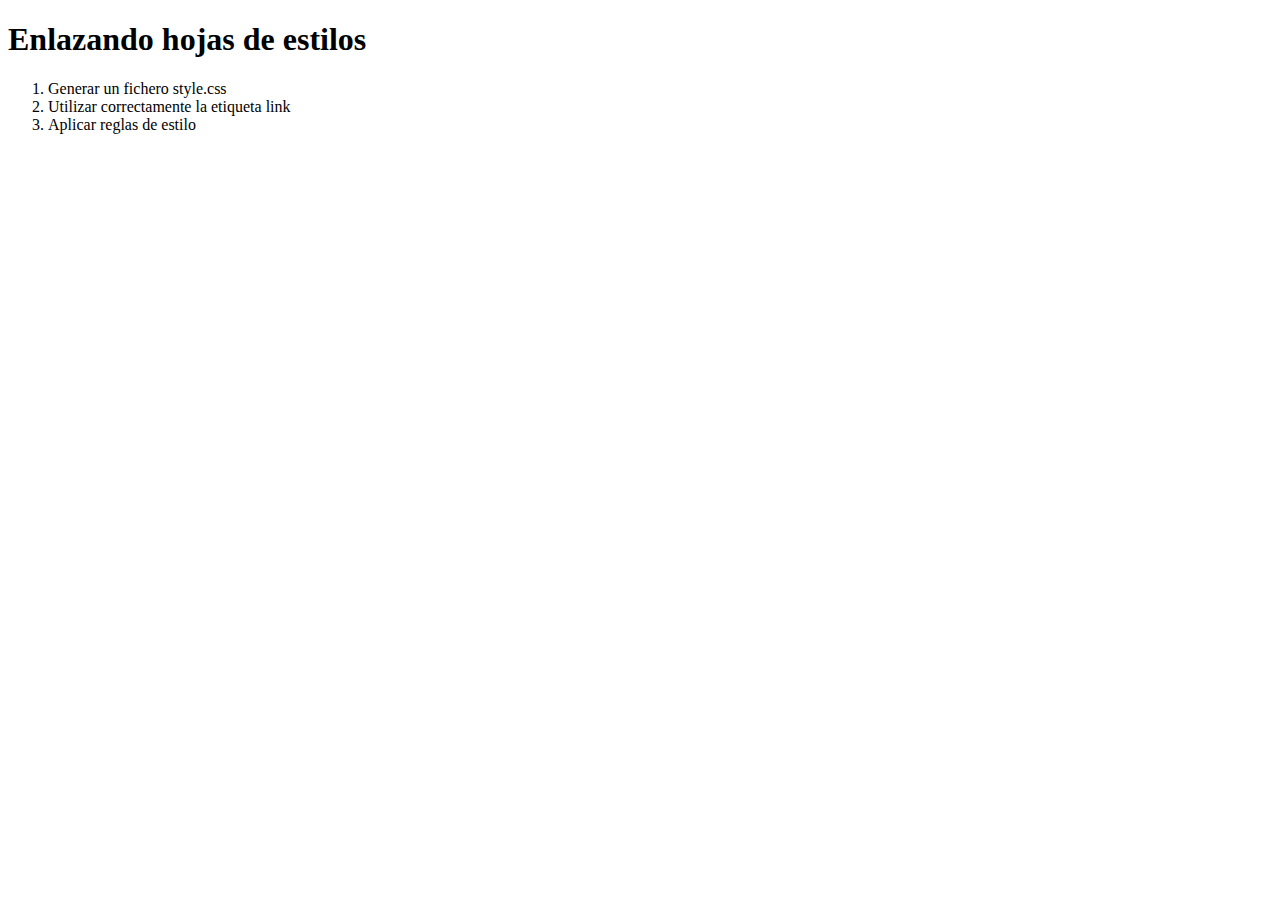
<file: index.html>
<!DOCTYPE html>
<html lang="en">
  <head>
    <meta charset="UTF-8" />
    <meta http-equiv="X-UA-Compatible" content="IE=edge" />
    <meta name="viewport" content="width=device-width, initial-scale=1.0" />



    <!-- ENLAZAR FICHERO CSS -->
    <title>Alexandru Cristian Cucuruzeanu</title>
  </head>
  <body>
    <header>
      <h1>Enlazando hojas de estilos</h1>
    </header>
    <main>
      <ol>
        <li>Generar un fichero style.css</li>
        <li>Utilizar correctamente la etiqueta link</li>
        <li>Aplicar reglas de estilo</li>
      </ol>
    </main>
  </body>
</html>
</file>
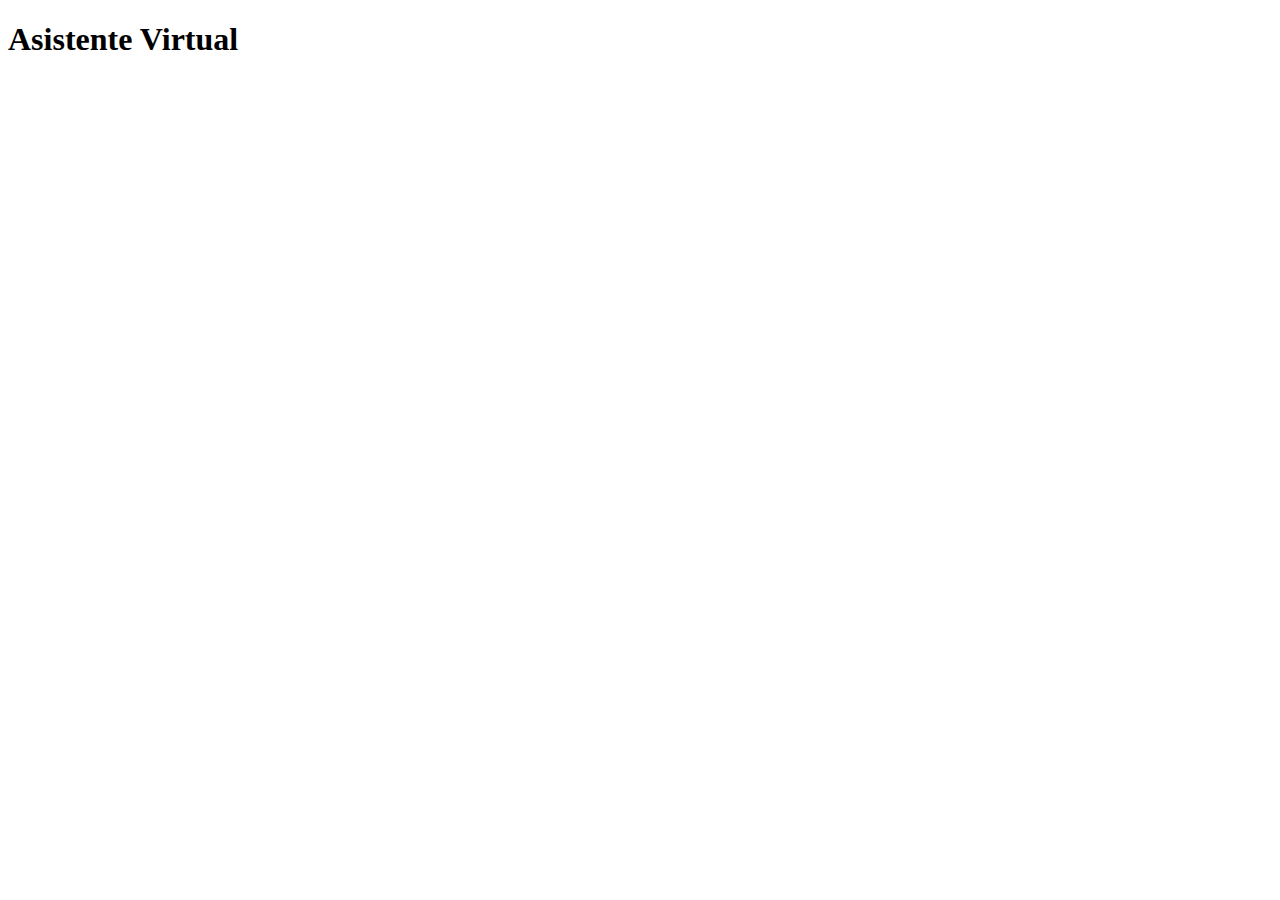
<file: asistenteVirtual/index.html>
<!DOCTYPE html>
<html lang="en">
<head>
    <meta charset="UTF-8">
    <meta name="viewport" content="width=device-width, initial-scale=1.0">
    <title>Asistente</title>
    <script src="prompt.js" defer></script>
</head>
<body>
    <header>
        <h1>Asistente Virtual</h1>
    </header>
</body>
</html>
</file>
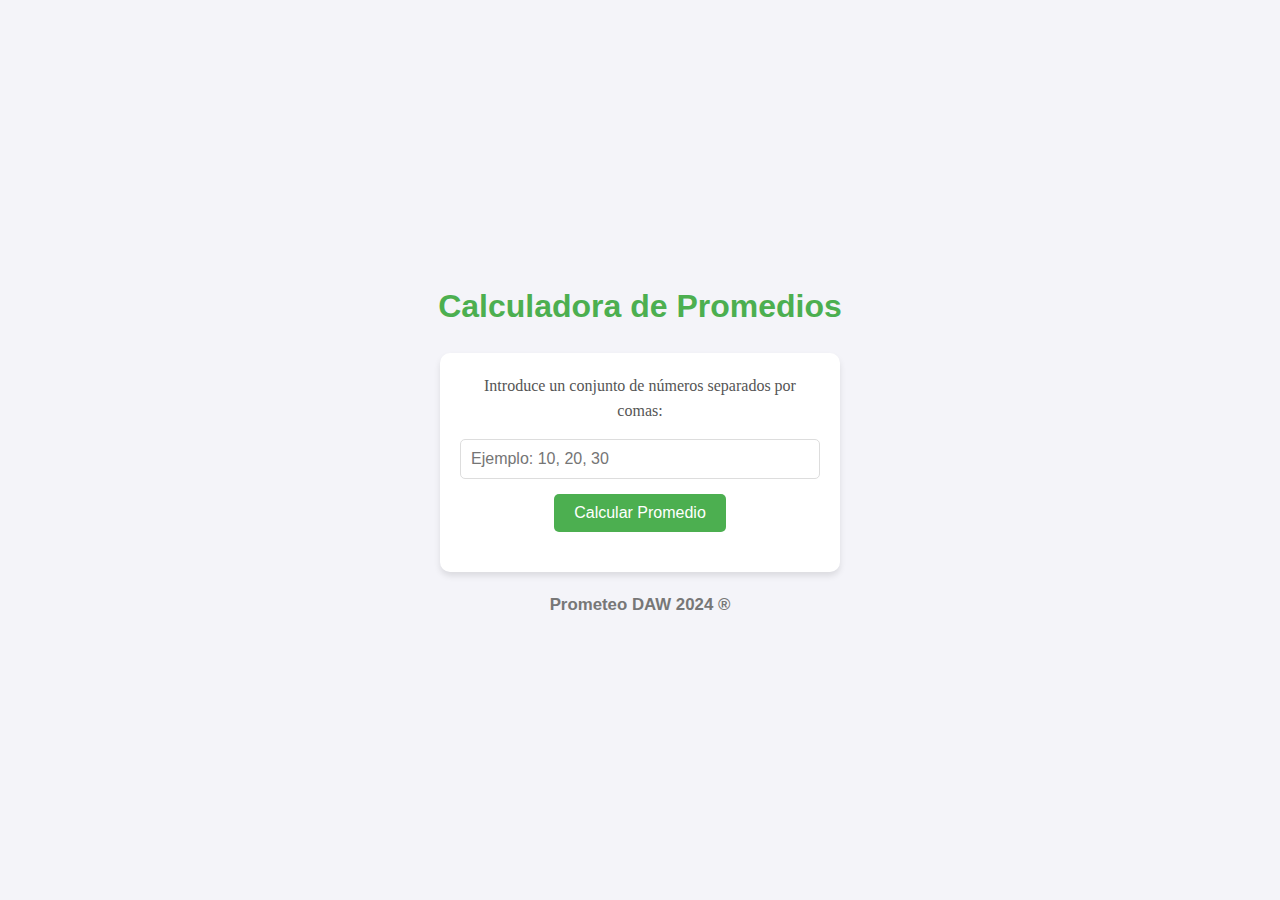
<file: calculadoraPromedio/index.html>
<!DOCTYPE html>
<html lang="es">
<head>
    <meta charset="UTF-8">
    <meta name="viewport" content="width=device-width, initial-scale=1.0">
    <link rel="shortcut icon" href="favicon.ico" type="image/x-icon">
    <title>Calculadora de Promedios</title>
    <link rel="stylesheet" href="style.css">
    <script src="main.js" defer></script>
</head>
<body>
    <header>
        <h1>Calculadora de Promedios</h1>
    </header>
    <main>
        <p>Introduce un conjunto de números separados por comas:</p>
        <input type="text" id="numeros" placeholder="Ejemplo: 10, 20, 30">
        <button type="button" id="calcular">Calcular Promedio</button>
        <p id="resultado"></p>
    </main>
    <footer>
        <h3>Prometeo DAW 2024 ®</h3>
    </footer>
</body>
</html>
</file>
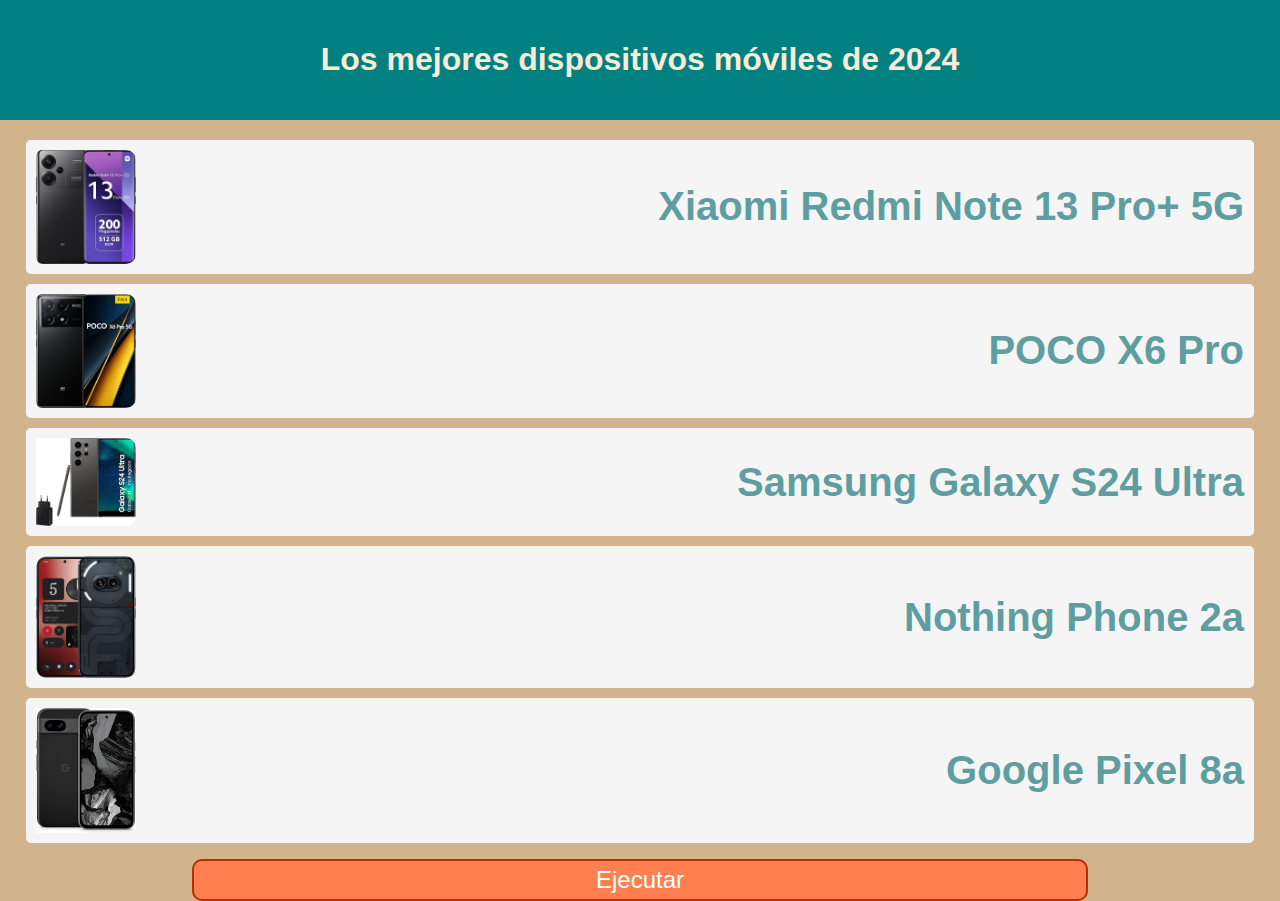
<file: mejoresDispositivos/index.html>
<!DOCTYPE html>
<html lang="en">

<head>
    <meta charset="UTF-8">
    <meta name="viewport" content="width=device-width, initial-scale=1.0">
    <title>ACC Mejores dispositivos</title>
    <link rel="stylesheet" href="style.css">
    <script src="script.js" defer></script>
    <link rel="shortcut icon" href="favicon.png" type="image/x-icon">
</head>

<body>
    <header>
        <h1>Los mejores dispositivos móviles de 2024</h1>
    </header>
    <main>
        <ol id="lista">
            <li class="item">
                <img src="assets/disp1.jpg" alt="Xiaomi Redmi Note 13 Pro+ 5G" />
                <span>Xiaomi Redmi Note 13 Pro+ 5G</span>
            </li>
            <li class="item">
                <img src="assets/disp2.jpg" alt="POCO X6 Pro" />
                <span>POCO X6 Pro</span>
            </li>
            <li class="item">
                <img src="assets/disp3.jpg" alt="Samsung Galaxy S24 Ultra" />
                <span>Samsung Galaxy S24 Ultra</span>
            </li>
            <li class="item">
                <img src="assets/disp4.jpg" alt="Nothing Phone 2a" />
                <span>Nothing Phone 2a</span>
            </li>
            <li class="item">
                <img src="assets/disp5.jpg" alt="Google Pixel 8a" />
                <span>Google Pixel 8a</span>
            </li>
        </ol>
        <button onclick="modificarDOM()">Ejecutar</button>
    </main>
</body>

</html>
</file>
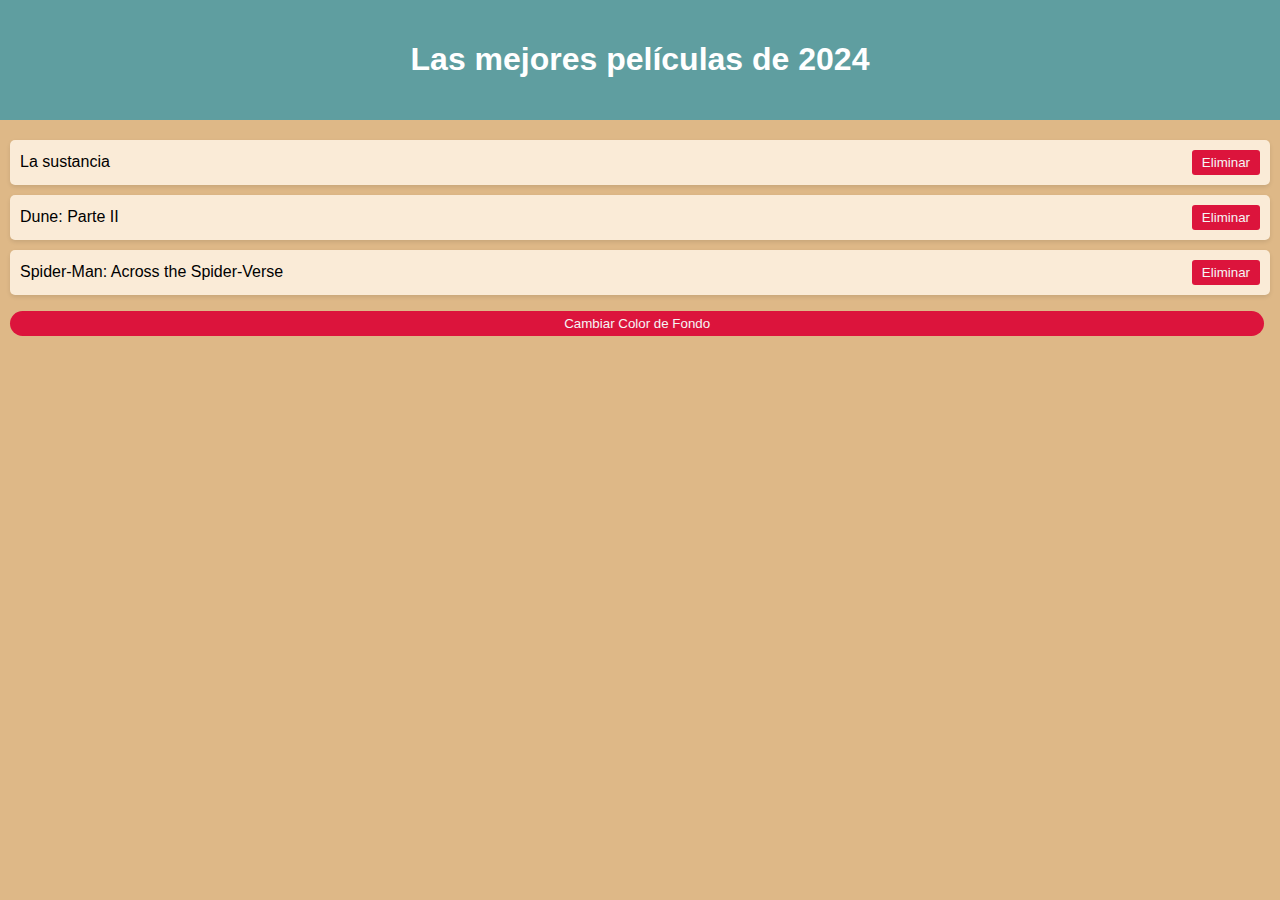
<file: mejoresPeliculas/index.html>
<!DOCTYPE html>
<html lang="en">
<head>
    <meta charset="UTF-8">
    <meta name="viewport" content="width=device-width, initial-scale=1.0">
    <title>Las Mejores Películas de 2024</title>
    <link rel="stylesheet" href="style.css">
</head>
<body>
    <header>
        <h1>Las mejores películas de 2024</h1>
    </header>
    <main>
        <ul id="peliculasLista">
            <li class="peliculaItem">
                <span>La sustancia</span>
                <button onclick="eliminarPelicula(this)">Eliminar</button>
            </li>
            <li class="peliculaItem">
                <span>Dune: Parte II</span>
                <button onclick="eliminarPelicula(this)">Eliminar</button>
            </li>
            <li class="peliculaItem">
                <span>Spider-Man: Across the Spider-Verse</span>
                <button onclick="eliminarPelicula(this)">Eliminar</button>
            </li>
        </ul>
        <button id="cambiarFondo" onclick="cambiarColorFondo()">Cambiar Color de Fondo</button>
    </main>
    <script>
        // Función para eliminar una película
        function eliminarPelicula(boton) {
            console.log("Elemento pasado por parametro: ", boton);

            const elementoPadre = boton.parentElement;

            console.log("Elemento padre: ", elementoPadre);

            elementoPadre.remove();

            console.log("Película eliminada:", elementoPadre.querySelector("span").textContent);
        }

        // Función para cambiar el color de fondo a un color aleatorio
        function cambiarColorFondo() {
            const letras = "0123456789ABCDEF";
            let color = "#";
            for (let i = 0; i < 6; i++) {
                color += letras[Math.floor(Math.random() * 16)];
                console.log("elemento para formar la variable color: ", color);
            }
            console.log(`Color de fondo cambiado a: ${color}`);
            //document.body.style.backgroundColor = color;
            document.body.style =`background-color: ${color}`;
        }
    </script>
</body>
</html>
</file>
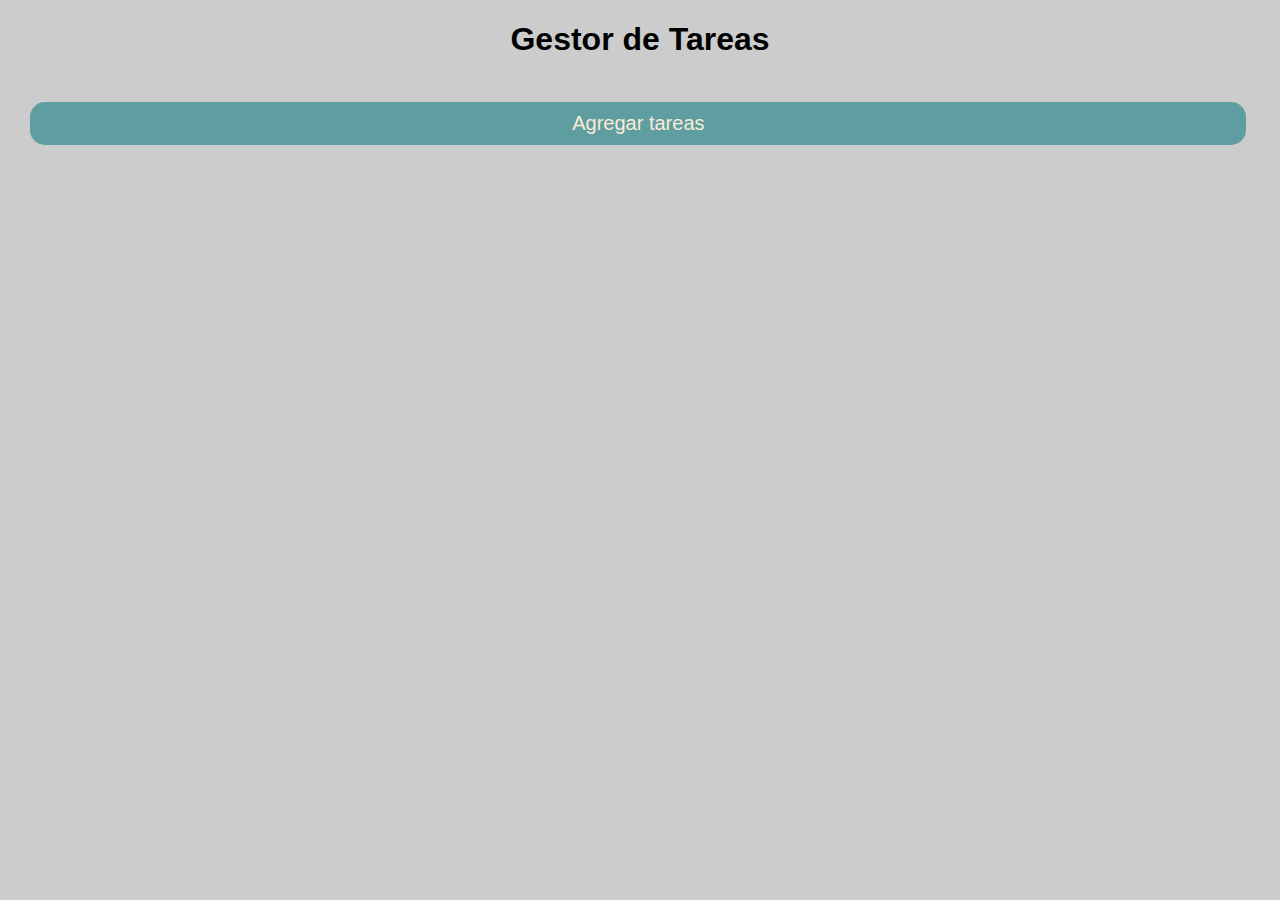
<file: repasoGeneral/index.html>
<!DOCTYPE html>
<html lang="en">

<head>
    <meta charset="UTF-8">
    <meta name="viewport" content="width=device-width, initial-scale=1.0">
    <title>Gestor de tareas</title>
    <link rel="stylesheet" href="style.css">
    <script src="script.js" defer></script>
</head>

<body>
    <!-- Un h1 con el texto "Gestor de tareas" -->
    <header>
        <h1 title="Cabecera para el gestor de tareas">Gestor de Tareas</h1>
    </header>

    <main>
        <!-- Un div con el id "listaTareas" -->
        <div id="listaTareas" title="Listado con las tareas">
        </div>
        <!-- Un botón con el id "agregarTarea" y el Texto "Agregar Tarea" -->
        <button id="agregarTarea" title="Haz click aqui para añadir una tarea">Agregar tareas</button>
    </main>

</body>

</html>
</file>
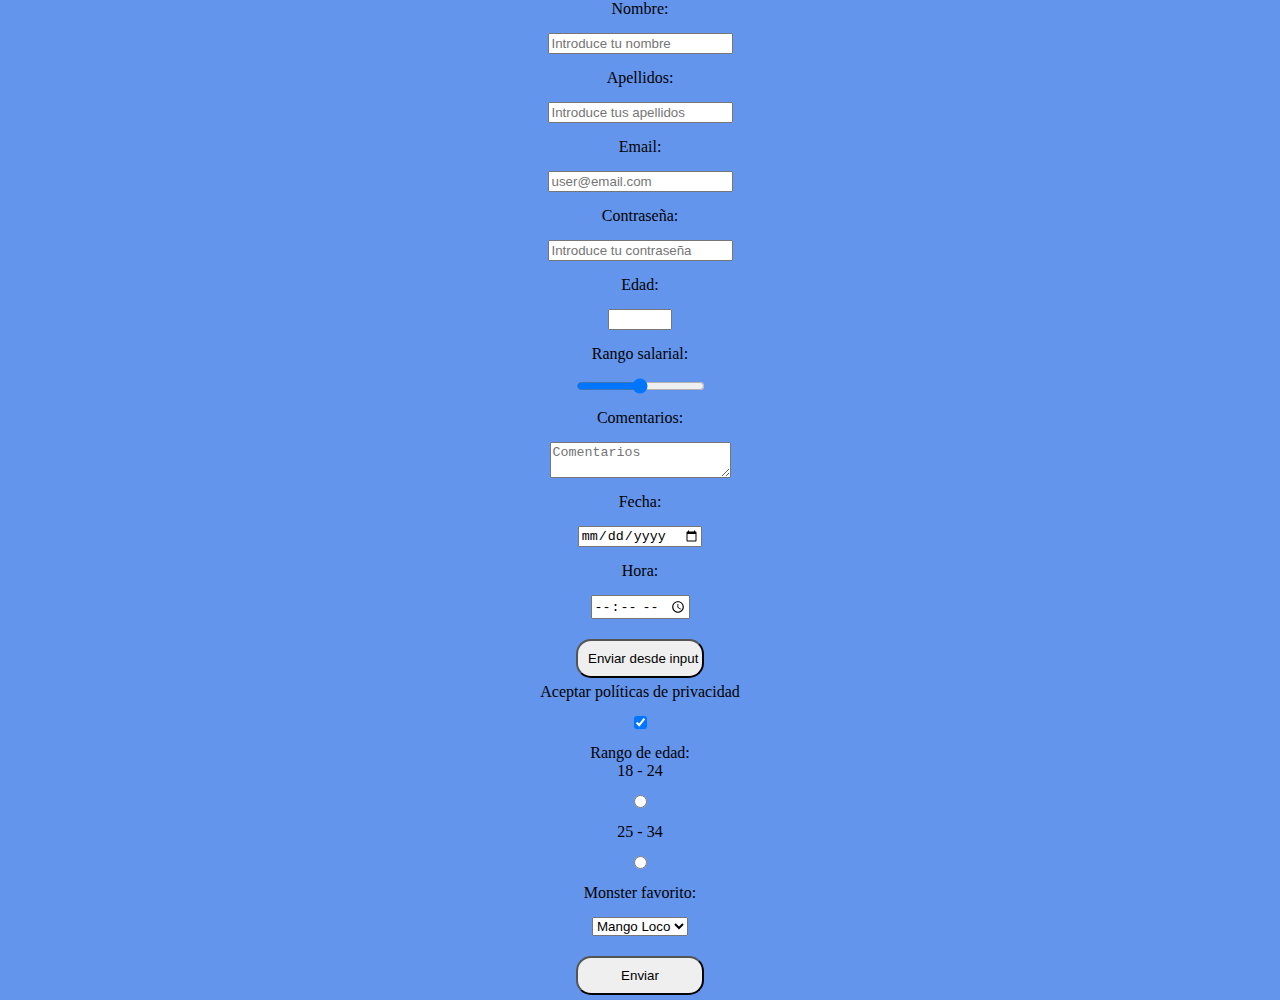
<file: 2da_Eva/formularios/index.html>
<!DOCTYPE html>
<html lang="en">
<head>
    <meta charset="UTF-8">
    <meta name="viewport" content="width=device-width, initial-scale=1.0">
    <link rel="stylesheet" href="style.css">
    <title>Formularios</title>
</head>
<body>
    <form id="intro_form" action="sent.html" method="GET" name="test">
        <label for="user_name"> Nombre: </label>
        <input id="user_name" maxlength="50" type="text" placeholder="Introduce tu nombre">

        <label for="user_lastname"> Apellidos: </label>
        <input id="user_lastname" maxlength="100" type="text" placeholder="Introduce tus apellidos">

        <label for="user_email">Email: </label>
        <input id="user_email" type="email" placeholder="user@email.com">

        <label for="password">Contraseña: </label>
        <input id="password" type="password" placeholder="Introduce tu contraseña">

        <label for="user_age">Edad: </label>
        <input id="user_age" type="number" min="5" max="105" step="5">

        <label for="salary">Rango salarial:</label>
        <input id="salary" type="range" min="10" max="100">

        <label for="comments">Comentarios: </label>
        <textarea id="comments" minlength="10" maxlength="250" placeholder="Comentarios"></textarea>

        <label for="fecha">Fecha: </label>
        <input id="fecha" type="date">

        <label for="hora">Hora: </label>
        <input id="hora" type="time" min="08:30" max="15:00">

        <input type="button" value="Enviar desde input">

        <label for="politicas">Aceptar políticas de privacidad</label>
        <input id="politicas" type="checkbox" checked="checked">

        <label>Rango de edad:</label>
        18 - 24
        <input type="radio" value="18-24" name="age_range">
        25 - 34
        <input type="radio" value="25-34" name="age_range">


       <label for="opciones">Monster favorito: </label>
       <select id="opciones" name="opciones">
            <option value="mangoLoco">Mango Loco</option>
            <option value="ultraWhite">Ultra White</option>
            <option value="juiced">Juiced</option>
       </select>

        <button type="submit">Enviar</button>
    </form>
</body>
</html>
</file>
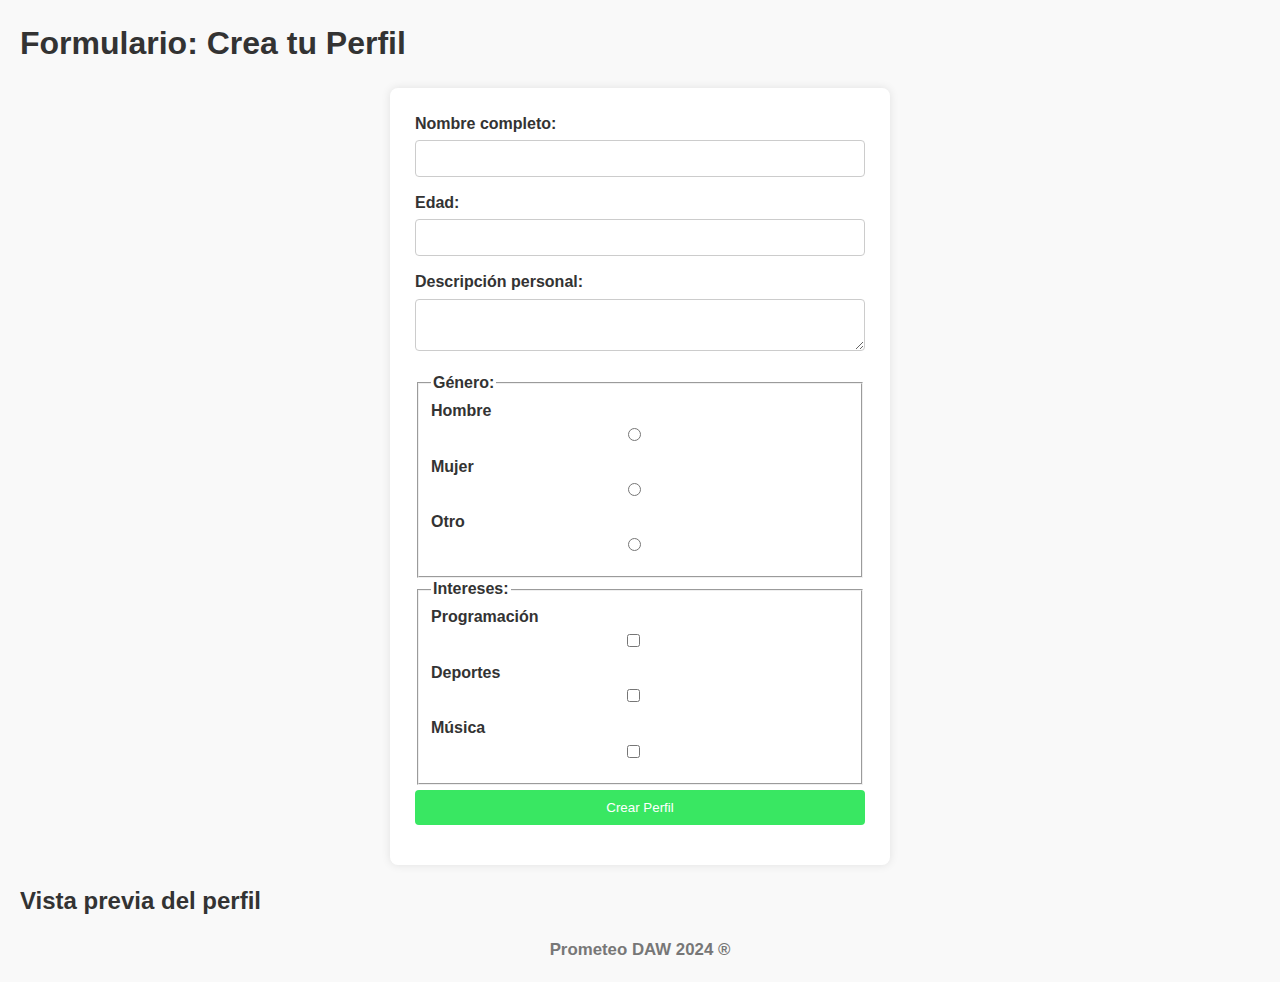
<file: 2da_Eva/formularios/perfilUsuario/index.html>
<!DOCTYPE html>
<html lang="en">
<head>
    <meta charset="UTF-8">
    <meta name="viewport" content="width=device-width, initial-scale=1.0">
    <link rel="stylesheet" href="style.css">
    <script src="main.js" defer></script>
    <title>Perfil de Usuario</title>
</head>
<body>
    <header>
        <h1>Formulario: Crea tu Perfil</h1>
    </header>
    <main>
        <form id="profile_form">
            <label for="nombre">Nombre completo:</label>
            <input id="nombre" type="text" maxlength="120" required>


            <label for="edad">Edad:</label>
            <input id="edad" type="number" max="120">   
            
            <label for="descripcion">Descripción personal:</label>
            <textarea id="descripcion" max="250"></textarea>
               
    
            <fieldset>
                <legend>Género:</legend>
                <label for="hombre">Hombre</label>
                <input id="hombre" type="radio" name="genero" value="hombre">


                <label for="mujer">Mujer</label>
                <input id="mujer" type="radio" name="genero" value="mujer">
                
                <label for="otro">Otro</label>
                <input id="otro" type="radio" name="genero" value="otro">                
                
            </fieldset>
    
            <fieldset>
                <legend>Intereses:</legend>

                <label for="code">Programación</label>
                <input type="checkbox" id="code" value="code">
                
                <label for="sports">Deportes</label>
                <input type="checkbox" id="sports" value="sports">
                

                <label for="music">Música</label>
                <input type="checkbox" id="music" value="music">
                                
            </fieldset>
    
            <button type="button" id="create_profile">Crear Perfil</button>
        </form>
    
        <h2>Vista previa del perfil</h2>
        <div id="profile_preview"></div>
    </main>
    <footer>
        <h3>Prometeo DAW 2024 ®</h3>
    </footer>
</body>
</html>
</file>
<file: calculadoraPromedio/style.css>
* {
    margin: 0;
    padding: 0;
    box-sizing: border-box;
    font-family: Arial, sans-serif;
}

body {
    background-color: #f4f4f9;
    color: #333;
    line-height: 1.6;
    display: flex;
    flex-direction: column;
    align-items: center;
    justify-content: center;
    height: 100vh;
    margin: 0;
}

header {
    text-align: center;
    margin-bottom: 20px;
}

header h1 {
    font-family: Verdana, Geneva, Tahoma, sans-serif;
    font-size: 2rem;
    color: #4caf50;
}

main {
    background: #fff;
    padding: 20px;
    border-radius: 10px;
    box-shadow: 0 4px 6px rgba(0, 0, 0, 0.1);
    width: 90%;
    max-width: 400px;
    text-align: center;
}

main p {
    font-family:Georgia, 'Times New Roman', Times, serif;
    margin-bottom: 15px;
    font-size: 1rem;
    color: #555;
}

main input#numeros {
    width: 100%;
    padding: 10px;
    margin-bottom: 15px;
    border: 1px solid #ddd;
    border-radius: 5px;
    font-size: 1rem;
}

main > button#calcular {
    background: #4caf50;
    color: white;
    padding: 10px 20px;
    border: none;
    border-radius: 5px;
    cursor: pointer;
    font-size: 1rem;
    transition: background 0.3s ease;
}

main > button#calcular:hover {
    background: #45a049;
}

#resultado {
    font-family:Impact, Haettenschweiler, 'Arial Narrow Bold', sans-serif;
    margin-top: 20px;
    font-size: 1.2rem;
    color: #333;
}

footer {
    margin-top: 20px;
    text-align: center;
    font-size: 0.9rem;
    color: #777;
}
</file>
<file: mejoresDispositivos/style.css>
body {
    /*
    - Cambia la fuente de la página a Arial o cualquier otra fuente sans-serif
    - Elimina el margen predeterminado del navegador
    - Elimina el padding (espaciado interior) predeterminado del navegador
    - Asignar un color de fondo mas claro para toda la página. Elige el que quieras.  
    */
    font-family: 'Lucida Sans', 'Lucida Sans Regular', 'Lucida Grande', 'Lucida Sans Unicode', Geneva, Verdana, sans-serif;
    margin: 0;
    padding: 0;
    background-color: tan;
}



header {
    padding: 20px;
    text-align: center;
    background-color: teal;
    color: antiquewhite;
    /*
        - Un color de fondo oscuro
        - El color de texto debe ser blanco
    */
}


#lista {
    list-style: none;
    text-align: center;
    padding-left: 1rem;
    padding-right: 1rem;
    margin-top: 20px;
    /*
        - Elimina los puntos de la lista
        - Añade 1rem de padding izquierdo y 1 rem de padding derecho
        - Añade un margen por encima de la lista de 20 pixeles
    */
}


.item {
    border-radius: 5px;
    display: flex;
    justify-content: space-between;
    align-items: center;
    padding: 10px;
    background-color: whitesmoke;
    margin: 10px;
    /* 
        - Fondo blanco
        - Margen de 10 pixeles
    */
}

span {
    font-size: 40px;
    font-weight: bold;
    color: cadetblue;
    cursor: pointer;
    position: relative;
    text-decoration: none;
    transition: transform 0.3s ease-in-out;
    /*
        - tamaño de texto de 40 pixeles
        - color de texto 
    */
}

span:hover {
    font-weight: 900;
}

span::after {
    content: '';
    position: absolute;
    width: 100%;
    height: 2px;
    bottom: 0;
    left: 0;
    background-color: cadetblue;
    transform: scaleX(0);
    transform-origin: bottom right;
    transition: transform 0.3s ease-in-out;
}

span:hover::after {
    transform: scaleX(1);
    transform-origin: bottom left;
}


img {
    width: 100px;
    height: auto;
    border-top-right-radius: 10px;
    border-bottom-right-radius: 10px;
    transition: ease-in-out 0.3s;
}

img:hover {
    transform: scale(150%);
    z-index: 1000;
}

main button {
    font-size: 24px;
    padding: 5px 10px;
    cursor: pointer;
    border-radius: 10px;
    width: 70%;
    margin: auto 15%;
    background-color: coral;
    color: white;
    border: 2px solid #b53100;
    /* 
        - Un color de fondo para llamar la atención
        - El color de texto debe ser blanco
        - Añadir un borde de 2 pixeles, estilo sólido y color oscuro
    */
}

main button:hover {
    /* - Cambiar el color de fondo que destaque aún más  */
    background-color: #ff6025;
}
</file>
<file: mejoresPeliculas/style.css>
/* 
Body:
 - Cambia la fuente de la página a Arial o cualquier otra fuente sans-serif
 - Elimina el margen predeterminado del navegador
 - Elimina el padding (espaciado interior) predeterminado del navegador
 - Asignar un color de fondo claro para toda la página. Elige el que mas te guste. 
*/

body {
    font-family: Arial, Helvetica, sans-serif;
    margin: 0;
    padding: 0;
    background-color: burlywood;
}

/*
Header:
 - Un color de fondo oscuro
 - El color de texto debe ser blanco
 - Añadimos padding de 20px
 - Centra el texto dentro del header con text-align
*/

header {
    background-color: cadetblue;
    color: white;
    padding: 20px;
    text-align: center;
}

/*
Elemento con el identificador peliculas-lista:
 - Elimina los puntos de las listas
 - Elimina el padding (espacio interior) 
 - Añade un margen por encima de la lista de 20px
 - Centra la lista en la página con text-align
*/

#peliculasLista {
    /* list-style: none; */
    list-style-type: none;
    padding: 0;
    margin-top: 20px;
    text-align: center;
}

/*
Elementos con la clase pelicula-item:
 - Fondo blanco
 - Margen de 10px

 */

.peliculaItem {
    background-color: antiquewhite;
    margin: 10px;
    border-radius: 5px;
    display: flex;
    justify-content: space-between;
    align-items: center;
    box-shadow: 0 2px 4px rgba(0, 0, 0, 0.1);
    padding: 10px;
}


/*
Etiqueta button que está dentro del elemento con la clase pelicula-item:
 - Un color de fondo rojo para llamar la atención
 - El color de texto debe ser blanco
 - Quitar el borde

 */

 .peliculaItem > button, button{
    background-color: crimson;
    color: whitesmoke;
    padding: 5px 10px;
    cursor: pointer;
    border-radius: 3px;
    border: 0;
}

 /*
Etiqueta button que está dentro del elemento con la clase pelicula-item al pasar ratón por encima:
    - Cambiar el color de fondo a un rojo mas oscuro 

*/

.peliculaItem > button:hover, button:hover {
    background-color: darkred;
}

/*Estilo para el boton que modifica el fondo*/
button#cambiarFondo {
    width: 98%;
    margin-left: 10px;
    border-radius: 25px;
}
</file>
<file: repasoGeneral/style.css>
/* Fondo grid claro y fuente arial al body */
  body {
    background-color: rgb(205, 204, 204);
    font-family: Arial, Helvetica, sans-serif;
  }

  /* Centrar el texto del h1 */
h1 {
    text-align: center;
    font-size: 2em;
}

/*
    Para el botón, añadirle un color de fondo llamativo
    Texto blanco y bordes redondeados
*/
button#agregarTarea {
    background-color: cadetblue;
    color: antiquewhite;
    border-radius: 15px;


    padding: 10px;
    font-size: 1.25rem;
    width: 95vw;
    margin: 1.75vw;
    border: none;
    cursor: pointer;
}

button#agregarTarea:hover {
    background-color: rgb(46, 128, 131);
}

.tarea {
        /*
        - Texto centrado
        - margen y padding 10px
        - bordes redondeados
        - borde gris de 1 píxel de estilo
        - color de fondo 

    */
    background-color: #404040;
    color: whitesmoke;
    text-align: center;
    margin: 10px;
    padding: 10px;
    border-style: solid;
    border-width: 1px;
    border-color: darkgray;
    border-radius: 20px 0;
    /*Aqui hemos añadido la regla dentro de la consola del navegador y hemos ido jugando con los valores*/
    display: flex;
    flex-direction: row;
    flex-wrap: nowrap;
    align-content: center;
    justify-content: space-between;
    align-items: center;
    font-weight: bold;
}

/*Cambiar el color de fondo y añadir negrita al pasar con el ratón por encima*/
/* .tarea:hover {    
    background-color: #767575;
} */

.tarea > button {
    color: antiquewhite;
    border: none;
    padding: 5px;
    width: 15vw;
    cursor: pointer;
    border-bottom-right-radius: 15px;
    border-top-left-radius: 15px;
}

button.eliminar {
    background-color: crimson;
}

button.completar {
    background-color: green;
}

button.eliminar:hover {
    background-color: rgb(188, 10, 46);
}

button.completar:hover {
    background-color: rgb(57, 195, 57);
}

.completada {
    background-color: rgb(0 199 65);
}
</file>
<file: 2da_Eva/formularios/style.css>
/*
    Nuevo formulario: nombre de usuario, contraseña y correo. La contraseña no debe tener mas de 16 carácteres
*/

body {
    margin: 0;
    padding: 0;
    background-color: cornflowerblue;
    box-sizing: border-box;
    font-family: Cambria, Cochin, Georgia, Times, 'Times New Roman', serif;
}

form {
    display: flex;
    flex-direction: column;
    flex-wrap: nowrap;
    align-content: center;
    justify-content: space-evenly;
    align-items: center;
}

input, textarea, select {
    margin: 15px 10px;
}

button, input[type="button"] {
    padding: 10px;
    border-radius: 15px;
    width: 10%;
    margin: 5px;
}
</file>
<file: 2da_Eva/formularios/perfilUsuario/style.css>
body {
    font-family: Arial, Helvetica, sans-serif;
    line-height: 1.4;
    margin: 20px;
    background-color: #f9f9f9;
    color: #333;
}

form {
    background: #fff;
    padding: 25px;
    border-radius: 8px;
    box-shadow: 0 0 10px rgba(0, 0, 0, 0.1);
    max-width: 450px;
    margin: auto;
}

form label, form legend {
    font-weight: bold;
    margin-top: 10px;
}

input, textarea, button {
    width: 95%;
    padding: 10px;
    margin-top: 5px;
    margin-bottom: 15px;
    border: 1px solid #ccc;
    border-radius: 4px;
}

button {
    width: 100%;
    background: #39e762;
    color: #fff;
    border: none;
    cursor: pointer;
}

button:hover {
    background: #218838;
}

#profile_preview {
    background: #fff;
    padding: 20px;
    border-radius: 8px;
    box-shadow: 0 0 10px rgba(0, 0, 0, 0.1);
    max-width: 400px;
    margin: 20px auto;    
    display: none; 
}

#profile_preview img {
    max-width: 100px;
    border-radius: 50%;
    margin-bottom: 10px;
}

#profile_preview h3 {
    margin: 0;
    font-size: 1.2em;
}

footer {
    text-align: center;
    font-size: 0.9rem;
    color: #777;
}
</file>
